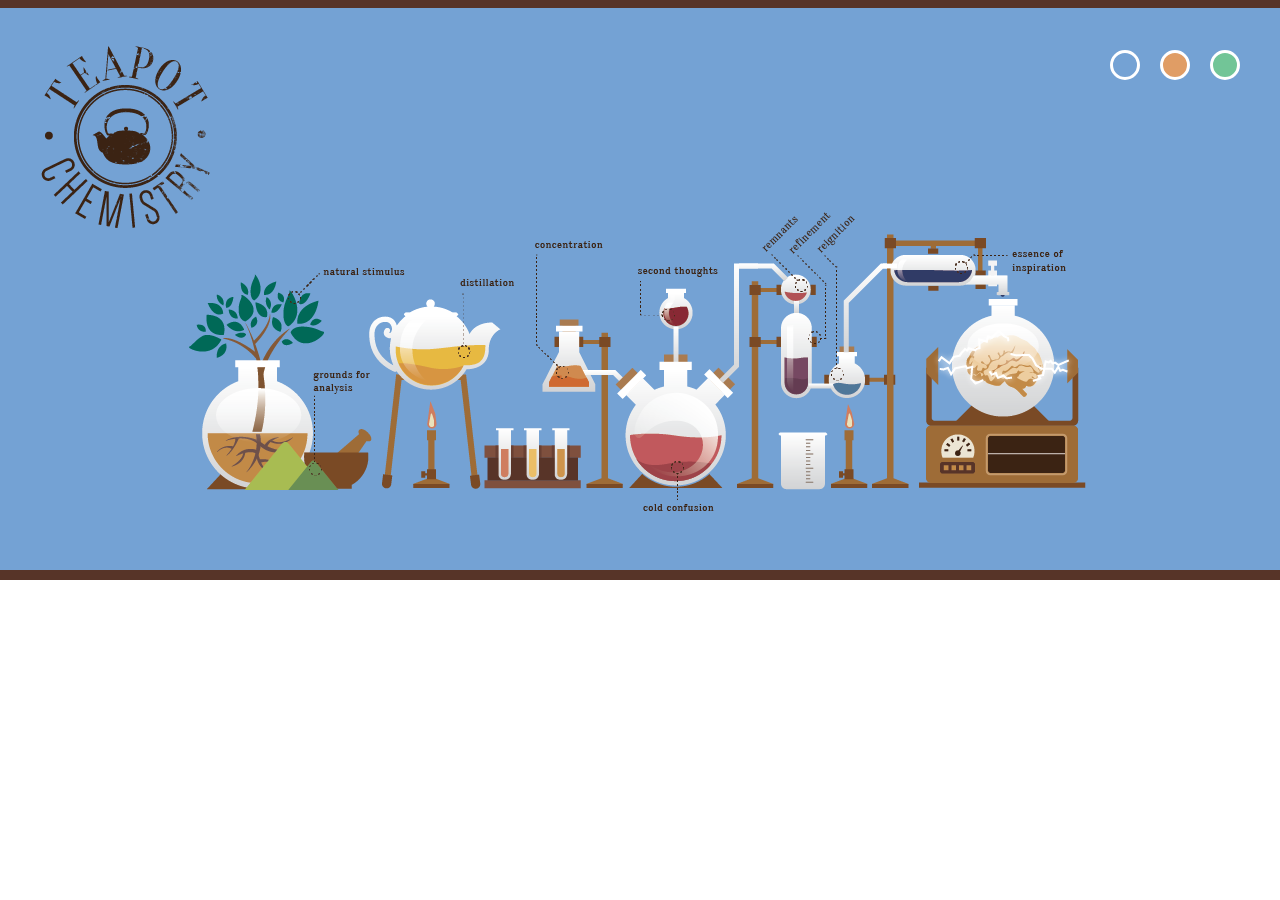
<file: index.html>
<!DOCTYPE html>
<html lang="en" class="no-js">
<head>
	<meta charset="utf-8" />
	<meta http-equiv="X-UA-Compatible" content="IE=edge,chrome=1"> 
	<meta name="viewport" content="width=device-width, initial-scale=1.0" />
	<link rel="shortcut icon" href="img/teapot_favicon.png">
	<title>Teapot Chemistry</title>
	<meta name="description" content="The online graphic design portfolio of a crazy teapot chemist." />
	<meta name="keywords" content="design, graphic, portfolio, website, illustration, teapot, chemistry" />
	<meta name="author" content="Alanna Howe" />
	<link rel="stylesheet" href="css/foundation.min.css" />
	<link rel="stylesheet" href="css/style.css" />
	<link rel="stylesheet" href="css/chemsetstyle.css" />
	<script src="js/vendor/modernizr.min.js"></script>
	<script src="js/vendor/jquery.min.js"></script>
</head>

<body>
	<div class="chemsetwrapper">
		<div class="headerwrapper">
			<header>
				<div class="row">
				  	<div class="medium-12 small_centerize columns">
				  		<div class="navwrapper">
							<nav>
								<ul>
									<li id="colorOne-link" class="navlinks"><div class="circlelinks"></div></li>
									<li id="colorTwo-link" class="navlinks"><div class="circlelinks"></div></li>
									<li id="colorThree-link" class="navlinks"><div class="circlelinks"></div></li>
								</ul>
							</nav>
						</div>
				  	</div>
				</div>
			</header>
		</div>
		<div class="chemset_demo">
			<div class="chemset">
				<div class="chemset_partone">
					<img src="img/chemset_part1.png"></img>
					<div class="white_bubble_s pos_one"></div>
					<div class="white_bubble_m pos_two"></div>
					<div class="white_bubble_m pos_three"></div>
					<div class="flame"></div>
				</div>
				<div class="chemset_parttwo">
					<img src="img/chemset_part2.png"></img>
					<div class="white_bubble_s pos_one"></div>
					<div class="white_bubble_m pos_two"></div>
				</div>
				<div class="chemset_partthree">
					<img src="img/chemset_part3.png"></img>
					<div class="white_bubble_s pos_one"></div>
					<div class="white_bubble_m pos_two"></div>
					<div class="white_bubble_l pos_three"></div>
				</div>
				<div class="chemset_partfour">
					<img src="img/chemset_part4.png"></img>
					<div class="white_bubble_s pos_one"></div>
					<div class="white_bubble_s pos_two"></div>
					<div class="white_bubble_s pos_three"></div>
					<div class="flame"></div>
				</div>
				<div class="chemset_partfive">
					<img src="img/chemset_part5.png"></img>
					<div class="electricreading reading_part_one"></div>
					<div class="electricreading reading_part_two"></div>
					<div class="electricreading reading_part_three"></div>
					<div class="cover"></div>
					<div class="faucet"></div>
					<div class="droplet"></div>
					<div class="electric_one"></div>
					<div class="electric_two"></div>
				</div>
			</div>
		</div>
	</div>	
	<div id="pt-main" class="pt-perspective">
		<div id="colorOne" class="pt-page fullheight">
			<div class="row">
				<div id="pt-logos" class="medium-6 small_centerize columns">
			  		<div id="colorOne-logo" class="pt-logo pt-page-current" >
			  			<img class="logo" src="img/logo_circle.png" alt="Teapot Chemistry Logo"></img>
			  		</div>
			  	</div>
		  	</div>
		</div>
		<div id="colorTwo" class="pt-page fullheight">
			<div class="row">
				<div id="pt-logos" class="medium-6 small_centerize columns">
			  		<div id="colorTwo-logo" class="pt-logo pt-page-current" >
			  			<img class="logo" src="img/logo_rect_large.png" alt="Teapot Chemistry Logo"></img>
			  		</div>
			  	</div>
		  	</div>
		</div>
		<div id="colorThree" class="pt-page fullheight">
			<div class="row">
				<div id="pt-logos" class="medium-6 small_centerize columns">
			  		<div id="colorThree-logo" class="pt-logo pt-page-current" >
			  			<img class="logo" src="img/logo_borderless.png" alt="Teapot Chemistry Logo"></img>
			  		</div>
			  	</div>
		  	</div>
		</div>
	</div>
	<script src="js/pagetransitions.js"></script>
</body>
</html>
</file>
<file: css/style.css>
@font-face {
  font-family: Lobster;
  src: url(../fonts/Lobster_1.woff); }

@font-face {
  font-family: Oranienbaum;
  src: url(../fonts/Oranienbaum.woff); }

@font-face {
  font-family: CanterThreeDee;
  src: url(../fonts/Canter_Bold_3D.woff); }

@font-face {
  font-family: Canter;
  src: url(../fonts/Canter_Light.woff); }

@font-face {
  font-family: Brandon;
  src: url(../fonts/Brandon_med.woff); }

@keyframes fadein {
  from {
    opacity: 0; }

  to {
    opacity: 1; } }

/* Safari and Chrome */
@-webkit-keyframes fadein {
  from {
    opacity: 0; }

  to {
    opacity: 1; } }

.row {
  max-width: 1440px; }

html {
  height: 100%; }

body {
  line-height: 1.7em;
  font-family: Lato;
  color: #6f6357;
  height: 100%; }

/* CSS PAGE TRANSITIONS FROM CODROPS  */
.pt-perspective {
  position: relative;
  width: 100%;
  height: 100%;
  -webkit-perspective: 1200px;
  -moz-perspective: 1200px;
  perspective: 1200px; }

.pt-page, .pt-logo {
  width: 100%;
  position: absolute;
  top: 0;
  left: 0;
  visibility: hidden;
  overflow: hidden;
  -webkit-backface-visibility: hidden;
  -moz-backface-visibility: hidden;
  backface-visibility: hidden;
  -webkit-transform: translate3d(0, 0, 0);
  -moz-transform: translate3d(0, 0, 0);
  transform: translate3d(0, 0, 0);
  -webkit-transform-style: preserve-3d;
  -moz-transform-style: preserve-3d;
  transform-style: preserve-3d; }

.pt-page-current,
.no-js .pt-page {
  visibility: visible;
  z-index: 1; }

.no-js body {
  overflow: auto; }

.pt-page-ontop {
  z-index: 999; }

@-webkit-keyframes moveToLeft {
  to {
    -webkit-transform: translateX(-100%); } }

@keyframes moveToLeft {
  to {
    -webkit-transform: translateX(-100%);
    transform: translateX(-100%); } }

@-webkit-keyframes moveFromRight {
  from {
    -webkit-transform: translateX(100%); } }

@keyframes moveFromRight {
  from {
    -webkit-transform: translateX(100%);
    transform: translateX(100%); } }

@-webkit-keyframes moveFromLeft {
  from {
    -webkit-transform: translateX(-100%); } }

@keyframes moveFromLeft {
  from {
    -webkit-transform: translateX(-100%);
    transform: translateX(-100%); } }

.pt-page-moveToLeft {
  -webkit-animation: moveToLeft .6s ease both;
  animation: moveToLeft .6s ease both; }

.pt-page-moveFromRight {
  -webkit-animation: moveFromRight .6s ease both;
  animation: moveFromRight .6s ease both; }

.pt-page-moveFromLeft {
  -webkit-animation: moveFromLeft .6s ease both;
  animation: moveFromLeft .6s ease both; }

/* END CSS PAGE TRANSITIONS FROM CODROPS */
/* FONT STYLES */
p {
  font-size: 0.9em;
  letter-spacing: 1px; }

h3 {
  font-family: Canter;
  color: #fff;
  font-size: 3.5em; }

h4 {
  font-family: Lobster, cursive;
  font-size: 1.5em;
  letter-spacing: 1px;
  color: #6f6357; }

.pullquotelarge {
  font-family: Brandon;
  line-height: 1.3em;
  font-size: 1.7em;
  color: #e09d65;
  text-align: center; }

.details p {
  margin: 0px;
  text-align: center; }
.details .detailsname {
  font-size: 1.5em;
  color: #e09d65; }

/* END FONT STYLES */
/* DEMO STYLES */
#colorOne, #colorOne-link {
  background-color: #74a2d4; }
  #colorOne .circlelinks, #colorOne-link .circlelinks {
    background-color: #74a2d4;
    left: 0px; }

#colorTwo, #colorTwo-link {
  background-color: #e09d65; }
  #colorTwo .circlelinks, #colorTwo-link .circlelinks {
    background-color: #e09d65;
    left: 50px; }

#colorThree, #colorThree-link {
  background-color: #72c597; }
  #colorThree .circlelinks, #colorThree-link .circlelinks {
    background-color: #72c597;
    left: 100px; }

.chemsetwrapper {
  position: absolute;
  top: 0;
  left: 0;
  width: 100%;
  z-index: 50000; }
  .chemsetwrapper nav {
    position: relative;
    width: 125px;
    margin: 230px auto; }
    .chemsetwrapper nav li {
      list-style-type: none;
      display: inline; }
  .chemsetwrapper .circlelinks {
    border-radius: 15px;
    position: absolute;
    top: 0;
    height: 30px;
    width: 30px;
    border: 3px solid #fff;
    transition: border-width 0.25s ease-in-out 0s;
    -moz-transition: border-width 0.25s ease-in-out 0s;
    -webkit-transition: border-width 0.25s ease-in-out 0s;
    cursor: pointer; }
  .chemsetwrapper .circlelinks:hover {
    border-width: 6px; }

.pt-logo {
  margin: 10px 0px; }

#colorTwo-logo {
  margin-top: 40px; }

.fullheight {
  height: 580px;
  border-bottom: 10px solid #573428;
  border-top: 8px solid #573428; }

.chemset_demo {
  margin-top: 190px; }

/* END DEMO STYLES */
.non_footer {
  min-height: 100%;
  /* to push footer to bottom of screen */ }

/* mozilla bug fix for sticky footer */
* html .non_footer {
  height: 100%; }

.contentwrapper {
  padding-bottom: 60px;
  /* to give footer space to be visible */ }

.rowpadded {
  padding: 40px 0; }

.logo {
  margin-top: 5px; }

#home-logo .logo {
  width: 100px; }

#work-logo .logo {
  width: 215px; }

header {
  position: absolute;
  top: 0;
  left: 0;
  height: 150px;
  width: 100%;
  z-index: 50000; }
  header nav {
    margin-top: 115px; }
    header nav li {
      list-style-type: none;
      display: inline; }
      header nav li .active {
        color: #fff; }
    header nav a {
      font-size: 18px;
      font-family: Brandon;
      color: #573428;
      text-decoration: none;
      padding: 5px 11px;
      transition: color 0.25s ease-in-out 0s;
      -moz-transition: color 0.25s ease-in-out 0s;
      -webkit-transition: color 0.25s ease-in-out 0s; }
    header nav a:hover {
      color: #fff; }

#home .home {
  color: white; }

#about .about {
  color: #72c597; }

#work .work {
  color: #cc7b5d; }

#contact .contact {
  color: #e8c07d; }

#home .headerspace {
  background-color: #93baa8;
  height: 150px; }
#home footer {
  background-color: #729686; }

#work .headerspace {
  background-color: #F3AF80;
  height: 150px; }
#work .footer {
  background-color: #cc7b5d; }

#work-website .work_website,
#work-graphic .work_graphic,
#work-illustration .work_illustration {
  opacity: 1;
  background: url("../img/arrow.png") no-repeat bottom center; }

.submenu {
  background-color: #cc7b5d;
  height: 70px;
  padding-top: 25px; }
  .submenu a {
    font-size: 32px;
    padding-bottom: 18px;
    font-family: Canter;
    color: #fff;
    opacity: 0.8;
    text-decoration: none;
    display: inline;
    transition: opacity 0.25s ease-in-out 0s;
    -moz-transition: opacity 0.25s ease-in-out 0s;
    -webkit-transition: opacity 0.25s ease-in-out 0s; }
  .submenu a:hover {
    opacity: 1; }

.content {
  /*@include fadein_animation(1.5s);*/ }

.thickdivider {
  height: 40px;
  background-color: #f2f3e6; }

.front_contactbtn {
  border-radius: 26px;
  margin: 20px auto;
  background-color: none;
  background: url("../img/frontpage_contactbtn.png") no-repeat -1px -1px;
  width: 227px;
  height: 52px; }

.front_contactbtn:hover {
  background-position: -228px -0px; }

.front_contactbtn:active {
  background-position: -454px -0px; }

.small_centerize {
  text-align: center; }

.caricature {
  text-align: center; }

.aboutRowWrapper {
  background-color: #93baa8;
  border-top: 20px solid #729686; }
  .aboutRowWrapper .aboutRow {
    max-width: 62.5em;
    margin: 0px auto; }

footer {
  font-size: 10px;
  height: 60px;
  margin-top: -60px;
  /* pull footer back into browser */ }
  footer .social_links {
    float: right;
    background-color: #000;
    opacity: 0.3;
    width: 38px;
    height: 38px;
    border-radius: 19px;
    margin: 11px 0px 10px 20px;
    transition: opacity 0.25s ease-in-out 0s;
    -moz-transition: opacity 0.25s ease-in-out 0s;
    -webkit-transition: opacity 0.25s ease-in-out 0s; }
  footer .social_links:hover {
    opacity: 0.4; }
  footer .social_links:active {
    opacity: 0.5; }
  footer .link_twitter {
    background: black url("../img/social_links.png") no-repeat -1px -3px; }
  footer .link_fb {
    background: black url("../img/social_links.png") no-repeat -39px -3px; }
  footer .link_gplus {
    background: black url("../img/social_links.png") no-repeat -77px -3px; }
  footer .link_linkedin {
    background: black url("../img/social_links.png") no-repeat -115px -3px; }

/* changes to make when larger screen displayed */
@media only screen and (min-width: 40.063em) {
  .small_centerize {
    text-align: left; }

  .front_contactbtn {
    margin: 20px 0px; }

  .logo {
    margin: 10px; }

  header {
    width: 100%;
    height: 95px; }
    header nav {
      margin-top: 35px;
      float: right; }

  #home .headerspace, #work .headerspace {
    height: 95px; }

  #home-logo .logo {
    width: 181px; }

  #work-logo .logo {
    width: 215px; }

  .chemsetwrapper nav {
    margin: 50px 30px; }

  .pt-logo {
    margin: 20px; }

  .chemset_demo {
    margin-top: 150px; } }
</file>
<file: css/chemsetstyle.css>
@keyframes shake {
  0% {
    transform: rotate(0deg); }
  25% {
    transform: rotate(2deg); }
  50% {
    transform: rotate(-2deg); }
  75% {
    transform: rotate(2deg); }
  100% {
    transform: rotate(0deg); } }
@-webkit-keyframes shake {
  0% {
    -webkit-transform: rotate(0deg); }
  25% {
    -webkit-transform: rotate(2deg); }
  50% {
    -webkit-transform: rotate(-2deg); }
  75% {
    -webkit-transform: rotate(2deg); }
  100% {
    -webkit-transform: rotate(0deg); } }
@keyframes lift {
  5% {
    transform: translateY(0px);
    opacity: 1; }
  100% {
    transform: translateY(-30px); } }
@-webkit-keyframes lift {
  5% {
    -webkit-transform: translateY(0px);
    opacity: 1; }
  100% {
    -webkit-transform: translateY(-30px); } }
@keyframes flicker {
  0% {
    transform: scale(1) translate(0px, 0px); }
  2% {
    transform: scale(1.2) translate(0px, -2px); }
  30% {
    transform: scale(1) translate(0px, 0px); }
  32% {
    transform: scale(1.2) translate(0px, -2px); }
  50% {
    transform: scale(1) translate(0px, 0px); }
  52% {
    transform: scale(1.2) translate(0px, -2px); }
  80% {
    transform: scale(1) translate(0px, 0px); }
  90% {
    transform: scale(1.2) translate(0px, -2px); }
  100% {
    transform: scale(1) translate(0px, 0px); } }
@-webkit-keyframes flicker {
  0% {
    -webkit-transform: scale(1) translate(0px, 0px); }
  2% {
    -webkit-transform: scale(1.2) translate(0px, -2px); }
  30% {
    -webkit-transform: scale(1) translate(0px, 0px); }
  32% {
    -webkit-transform: scale(1.2) translate(0px, -2px); }
  50% {
    -webkit-transform: scale(1) translate(0px, 0px); }
  52% {
    -webkit-transform: scale(1.2) translate(0px, -2px); }
  80% {
    -webkit-transform: scale(1) translate(0px, 0px); }
  90% {
    -webkit-transform: scale(1.2) translate(0px, -2px); }
  100% {
    -webkit-transform: scale(1) translate(0px, 0px); } }
@keyframes drop {
  0% {
    transform: translate(0px, 0px); }
  45% {
    transform: translate(0px, 6px); }
  46.5% {
    transform: translate(0px, 45px);
    opacity: 1; }
  48% {
    transform: translate(0px, 45px);
    opacity: 0; }
  100% {
    opacity: 0; } }
@-webkit-keyframes drop {
  0% {
    -webkit-transform: translate(0px, 0px); }
  45% {
    -webkit-transform: translate(0px, 6px); }
  46.5% {
    -webkit-transform: translate(0px, 45px);
    opacity: 1; }
  48% {
    -webkit-transform: translate(0px, 45px);
    opacity: 0; }
  100% {
    opacity: 0; } }
@keyframes pulse {
  0% {
    opacity: 0; }
  49% {
    opacity: 0; }
  50% {
    opacity: 1; }
  52.5% {
    opacity: 0; }
  53.5% {
    opacity: 1; }
  61% {
    opacity: 0; }
  62% {
    opacity: 1; }
  66% {
    opacity: 0; }
  100% {
    opacity: 0; } }
@-webkit-keyframes pulse {
  0% {
    opacity: 0; }
  49% {
    opacity: 0; }
  50% {
    opacity: 1; }
  52.5% {
    opacity: 0; }
  53.5% {
    opacity: 1; }
  61% {
    opacity: 0; }
  62% {
    opacity: 1; }
  66% {
    opacity: 0; }
  100% {
    opacity: 0; } }
@keyframes flatlining {
  0% {
    transform: translate(0px, 0px); }
  49% {
    transform: translate(0px, 0px); }
  100% {
    transform: translate(-90px, 0px); } }
@-webkit-keyframes flatlining {
  0% {
    -webkit-transform: translate(0px, 0px); }
  49% {
    -webkit-transform: translate(0px, 0px); }
  100% {
    -webkit-transform: translate(-90px, 0px); } }
.chemset_container {
  background: #7A9792 url("../img/chemset_bg.png") repeat-x left top;
  margin: 0px; }

.chemset {
  padding-top: 50px;
  height: 400px;
  position: relative;
  margin: 0 auto; }

.chemset_partone,
.chemset_parttwo,
.chemset_partthree,
.chemset_partfour,
.chemset_partfive {
  position: absolute; }

.chemset_partone {
  left: 0px; }

.white_bubble_s, .white_bubble_m, .white_bubble_l {
  position: absolute;
  background-color: #fff;
  opacity: 0;
  z-index: 1000; }

.white_bubble_s {
  width: 4px;
  height: 4px;
  border-radius: 2px; }

.white_bubble_m {
  width: 6px;
  height: 6px;
  border-radius: 3px; }

.white_bubble_l {
  width: 8px;
  height: 8px;
  border-radius: 4px; }

.flame {
  background: url("../img/flame.png") no-repeat left top;
  position: absolute;
  height: 14px;
  width: 6px; }

.chemset_partone .pos_one {
  top: 180px;
  left: 248px;
  -webkit-animation: lift 3s 0s infinite;
  /* Safari and Chrome */
  animation: lift 3s 0s infinite; }
.chemset_partone .pos_two {
  top: 175px;
  left: 240px;
  -webkit-animation: lift 2s 0s infinite;
  /* Safari and Chrome */
  animation: lift 2s 0s infinite; }
.chemset_partone .pos_three {
  top: 175px;
  left: 252px;
  -webkit-animation: lift 4s 0s infinite;
  /* Safari and Chrome */
  animation: lift 4s 0s infinite; }
.chemset_partone .flame {
  top: 213px;
  left: 248px;
  -webkit-animation: flicker 2s 0s infinite;
  /* Safari and Chrome */
  animation: flicker 2s 0s infinite; }

.chemset_parttwo .pos_one {
  top: 180px;
  left: 85px;
  -webkit-animation: lift 2s 0s infinite;
  /* Safari and Chrome */
  animation: lift 2s 0s infinite; }
.chemset_parttwo .pos_two {
  top: 178px;
  left: 95px;
  -webkit-animation: lift 3s 0.1s infinite;
  /* Safari and Chrome */
  animation: lift 3s 0.1s infinite; }

.chemset_partthree .pos_one {
  top: 260px;
  left: 75px;
  -webkit-animation: lift 3s 0.5s infinite;
  /* Safari and Chrome */
  animation: lift 3s 0.5s infinite; }
.chemset_partthree .pos_two {
  top: 265px;
  left: 50px;
  -webkit-animation: lift 4s 0.2s infinite;
  /* Safari and Chrome */
  animation: lift 4s 0.2s infinite; }
.chemset_partthree .pos_three {
  top: 270px;
  left: 65px;
  -webkit-animation: lift 5s 0.3s infinite;
  /* Safari and Chrome */
  animation: lift 5s 0.3s infinite; }

.chemset_partfour .pos_one {
  top: 180px;
  left: 64px;
  -webkit-animation: lift 3s 0.4s infinite;
  /* Safari and Chrome */
  animation: lift 3s 0.4s infinite; }
.chemset_partfour .pos_two {
  top: 185px;
  left: 61px;
  -webkit-animation: lift 2s 0.2s infinite;
  /* Safari and Chrome */
  animation: lift 2s 0.2s infinite; }
.chemset_partfour .pos_three {
  top: 188px;
  left: 115px;
  -webkit-animation: lift 3s 0.3s infinite;
  /* Safari and Chrome */
  animation: lift 3s 0.3s infinite; }
.chemset_partfour .flame {
  top: 213px;
  left: 116px;
  -webkit-animation: flicker 1.8s 0.3s infinite;
  /* Safari and Chrome */
  animation: flicker 1.8s 0.3s infinite; }

.chemset_partfive .cover {
  background: url("../img/cover.png") no-repeat left top;
  position: absolute;
  height: 64px;
  width: 154px;
  top: 224px;
  left: 60px;
  z-index: 2000px; }
.chemset_partfive .electricreading {
  position: absolute;
  height: 44px;
  width: 11px;
  top: 232px;
  left: 200px;
  z-index: 1000px; }
.chemset_partfive .reading_part_one {
  background: url("../img/electricreading1.png") no-repeat left top;
  -webkit-animation: flatlining 8s linear 0s infinite;
  /* Safari and Chrome */
  animation: flatlining 8s linear 0s infinite; }
.chemset_partfive .reading_part_two {
  background: url("../img/electricreading2.png") no-repeat left top;
  -webkit-animation: flatlining 8s linear 0.5s infinite;
  /* Safari and Chrome */
  animation: flatlining 8s linear 0.5s infinite; }
.chemset_partfive .reading_part_three {
  background: url("../img/electricreading3.png") no-repeat left top;
  -webkit-animation: flatlining 8s linear 1s infinite;
  /* Safari and Chrome */
  animation: flatlining 8s linear 1s infinite; }
.chemset_partfive .electric_one {
  background: url("../img/electricity_one.png") no-repeat left top;
  position: absolute;
  height: 43px;
  width: 147px;
  top: 150px;
  left: 65px;
  -webkit-animation: pulse 8s 0s infinite;
  /* Safari and Chrome */
  animation: pulse 8s 0s infinite; }
.chemset_partfive .electric_two {
  background: url("../img/electricity_two.png") no-repeat left top;
  position: absolute;
  height: 63px;
  width: 148px;
  top: 120px;
  left: 63px;
  -webkit-animation: pulse 8s 0.3s infinite;
  /* Safari and Chrome */
  animation: pulse 8s 0.3s infinite; }
.chemset_partfive .faucet {
  background: url("../img/faucet.png") no-repeat left top;
  position: absolute;
  height: 20px;
  width: 43px;
  top: 75px;
  left: 100px;
  z-index: 2000; }
.chemset_partfive .droplet {
  background: url("../img/droplet_blue.png") no-repeat left top;
  position: absolute;
  height: 14px;
  width: 5px;
  top: 83px;
  left: 135px;
  -webkit-animation: drop 8s 0s infinite;
  /* Safari and Chrome */
  animation: drop 8s 0s infinite; }

@media all and (max-width: 669px) {
  .chemset {
    width: 340px; }

  .chemset_partone {
    display: block; }

  .chemset_partthree,
  .chemset_partfive,
  .chemset_parttwo,
  .chemset_partfour {
    display: none; } }
@media all and (max-width: 779px) and (min-width: 670px) {
  .chemset {
    width: 670px; }

  .chemset_partone,
  .chemset_partthree,
  .chemset_partfive {
    display: block; }

  .chemset_parttwo,
  .chemset_partfour {
    display: none; }

  .chemset_partthree {
    left: 300px; }

  .chemset_partfive {
    left: 430px; } }
@media all and (max-width: 919px) and (min-width: 780px) {
  .chemset {
    width: 780px; }

  .chemset_partone,
  .chemset_parttwo,
  .chemset_partthree,
  .chemset_partfive {
    display: block; }

  .chemset_partfour {
    display: none; }

  .chemset_parttwo {
    left: 300px; }

  .chemset_partthree {
    left: 431px; }

  .chemset_partfive {
    left: 550px; } }
@media all and (min-width: 920px) {
  .chemset {
    width: 920px; }

  .chemset_partone,
  .chemset_parttwo,
  .chemset_partthree,
  .chemset_partfour,
  .chemset_partfive {
    display: block; }

  .chemset_parttwo {
    left: 300px; }

  .chemset_partthree {
    left: 431px; }

  .chemset_partfour {
    left: 550px; }

  .chemset_partfive {
    left: 685px; } }

/*# sourceMappingURL=chemsetstyle.css.map */
</file>
